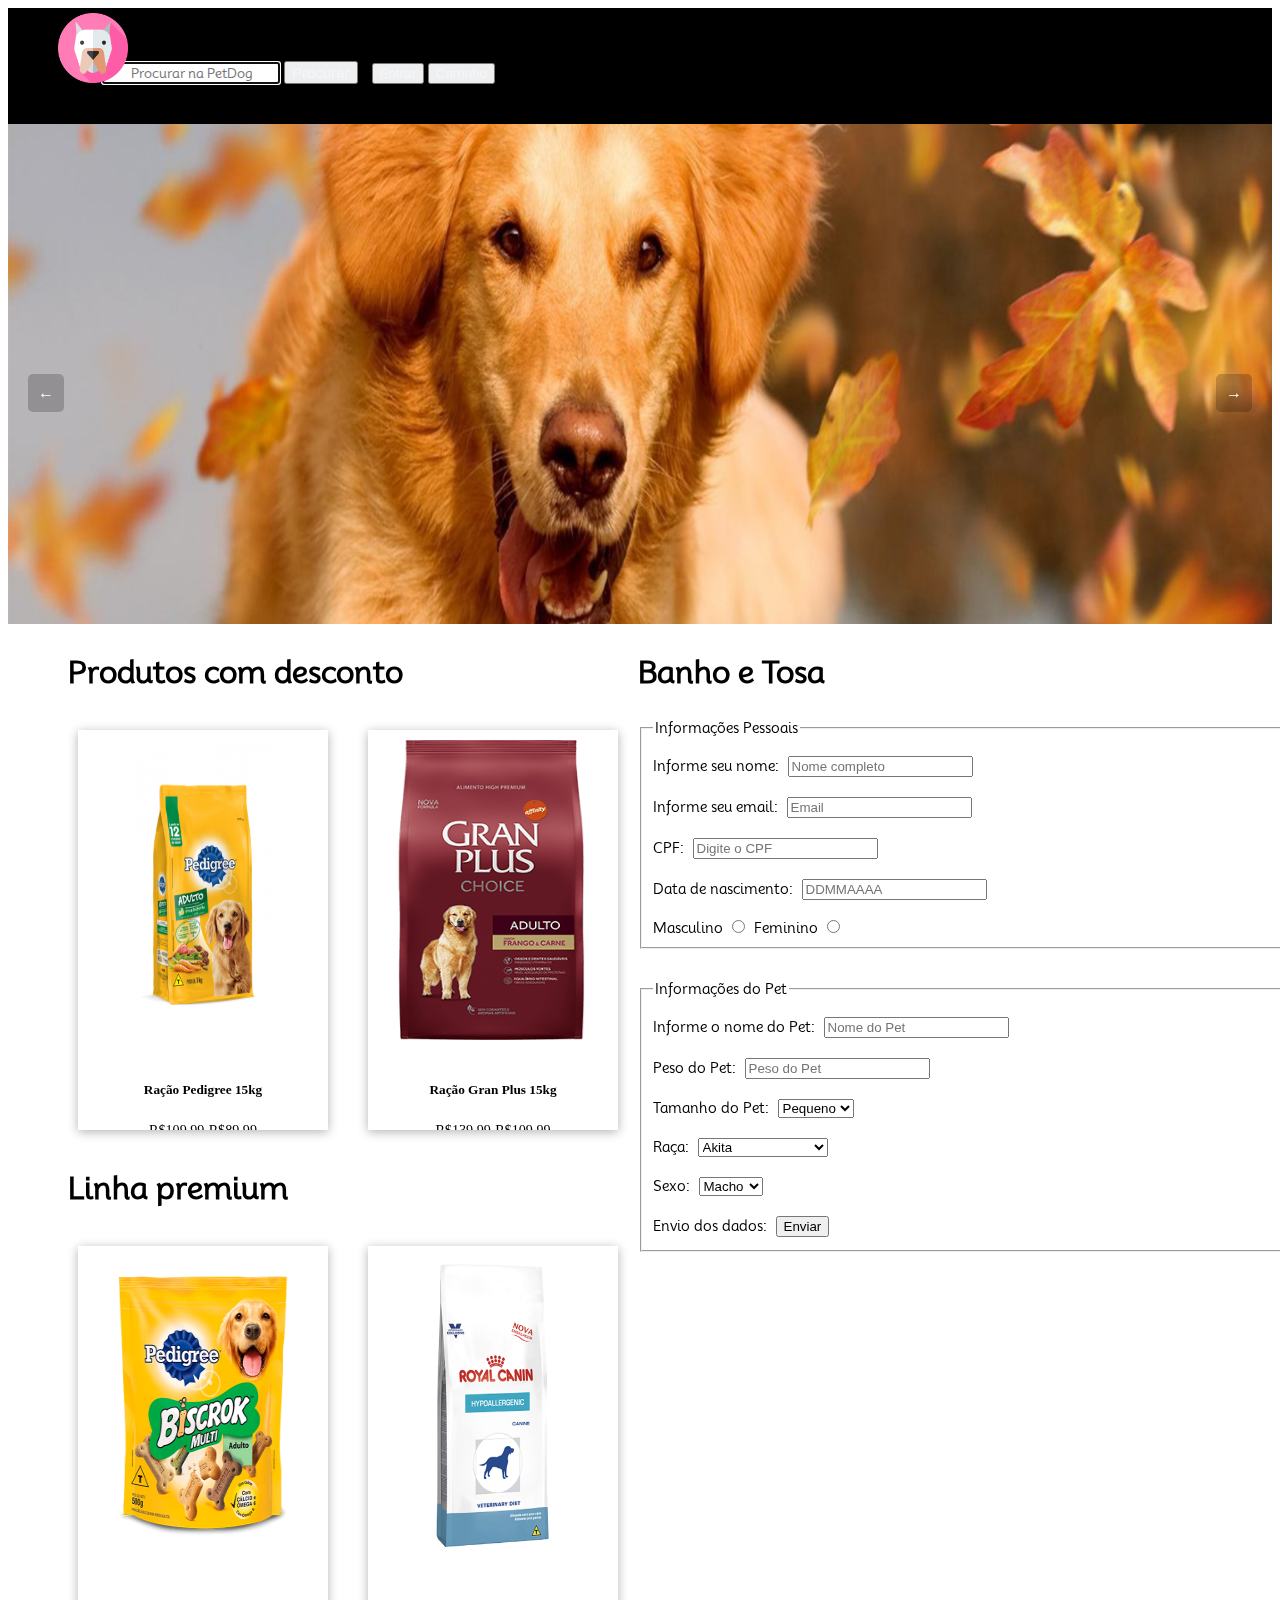
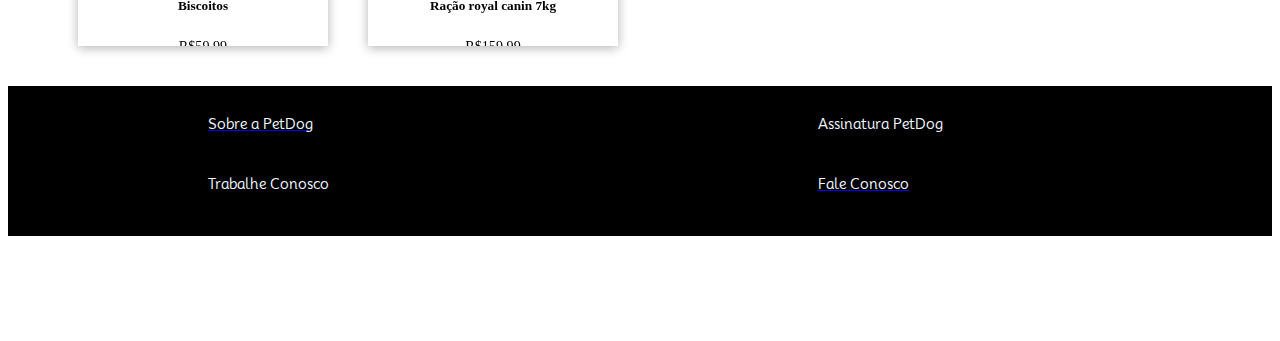
<file: index.html>
<!DOCTYPE html>
<html lang="en">
<head>
    <meta charset="UTF-8">
    <meta name="viewport" content="width=device-width, initial-scale=1.0">
    <link href="https://cdn.jsdelivr.net/npm/bootstrap@5.3.1/dist/css/bootstrap.min.css" rel="stylesheet" integrity="sha384-4bw+/aepP/YC94hEpVNVgiZdgIC5+VKNBQNGCHeKRQN+PtmoHDEXuppvnDJzQIu9" crossorigin="anonymous">
    <link rel="stylesheet" href="style.css">
    <link rel="preconnect" href="https://fonts.googleapis.com">
    <link rel="preconnect" href="https://fonts.gstatic.com" crossorigin>
    <link href="https://fonts.googleapis.com/css2?family=Libre+Baskerville&family=Mooli&family=Pacifico&display=swap" rel="stylesheet">
    <script src="script.js" defer></script>
    <title>PetDog</title>
</head>
<body>
    <div class="navbar">
        <a href="./index.html"><img class="dog" src="images/dogo-argentino.png" alt="Cachorro bonito"></a> 
        <div class="boxmeio">
            <input type="text" class="busca" placeholder="Procurar na PetDog" autofocus/>
            <button class="btn btn-sm procurar" tabindex="0">Procurar</button>
        </div>
        <div class="boxdireita">
             <button class="btn btn-sm entrar">Entrar</button>           
             <button class="btn btn-sm carrinho">Carrinho</button>           
        </div>
    </div>
    <div class="secao-carrossel" aria-label="Fotos de cachorros"> 
        <div id="carrossel" data-carrossel>
            <button class="botao-carrossel proximo " data-carrossel-botao="proximo">&#8594;</button>
            <button class="botao-carrossel anterior" data-carrossel-botao="anterior">&#8592;</button>
            <ul data-slides>
            <li class="slide" data-active = "true">
                <img src="./images/cachorrofinal1.jpg" alt="Foto Cachorro #1">
            </li>
            <li class="slide">
                <img src="./images/cachorrofinal2.jpg" alt="Foto Cachorro #2">
            </li>
            <li class="slide">
                <img src="./images/cachorrofinal3.jpg" alt="Foto Cachorro #3">
            </li>
            <li class="slide">
                <img src="./images/cachorrofinal4.jpg" alt="Foto Cachorro #4">
            </li>
            <li class="slide">
                <img src="./images/cachorrofinal5.jpg" alt="Foto Cachorro #5">
            </li>
            </ul>
        </div>
    </div>
    <div class="secao-produtos">
        <div class="esquerda">
            <div class="produtos-desconto">
                <p class="texto-cartao">Produtos com desconto</p>
                <div class="cartao-produtos">
                    <div class="cartao-produto">
                        <div class="imagem-produto">
                            <img src="images/pedigree.png" alt="Produto pedigree botao-cartao">
                        </div>
                        <div class="conteudo-cartao">
                            <button type="button" class="btn btn-warning botao-carrinho">
                                <img class="carrinho-compra" src="images/carrinho.png">
                            </button>
                        </div>
                        <div class="detalhes-produto"></div>
                            <h5 class="nome-produto">
                                Ração Pedigree 15kg
                            </h5>
                            <p class="preco-produto">
                                <small class="preco"><s>R$109,99</s></small>
                                <small class="precopromocao">R$89,99</small>
                            </p>
                    </div>
                    <div class="cartao-produto">
                        <div class="imagem-produto">
                            <img src="images/granplus.png" alt="Produto pedigree botao-cartao">
                        </div>
                        <div class="conteudo-cartao">
                            <button type="button" class="btn btn-warning botao-carrinho">
                                <img class="carrinho-compra" src="images/carrinho.png">
                            </button>
                        </div>
                        <div class="detalhes-produto"></div>
                            <h5 class="nome-produto">
                                Ração Gran Plus 15kg
                            </h5>
                            <p class="preco-produto">
                                <small class="preco"><s>R$139,99</s></small>
                                <small class="precopromocao">R$109,99</small>
                            </p>
                    </div>
                </div>
                <div class="produtos-padrao">
                    <p class="texto-cartao">Linha premium</p>
                    <div class="cartao-produtos">
                        <div class="cartao-produto">
                            <div class="imagem-produto">
                                <img src="images/biscoito.png" alt="Produto pedigree botao-cartao">
                            </div>
                            <div class="conteudo-cartao">
                                <button type="button" class="btn btn-warning botao-carrinho">
                                    <img class="carrinho-compra" src="images/carrinho.png">
                                </button>
                            </div>
                            <div class="detalhes-produto"></div>
                                <h5 class="nome-produto">
                                    Biscoitos
                                </h5>
                                <p class="preco-produto">
                                    <small class="preco">R$59,99</small>
                                </p>
                        </div>
                        <div class="cartao-produto">
                            <div class="imagem-produto">
                                <img src="images/royal canin.png" alt="Produto pedigree botao-cartao">
                            </div>
                            <div class="conteudo-cartao">
                                <button type="button" class="btn btn-warning botao-carrinho">
                                    <img class="carrinho-compra" src="images/carrinho.png">
                                </button>
                            </div>
                            <div class="detalhes-produto"></div>
                                <h5 class="nome-produto">
                                    Ração royal canin 7kg
                                </h5>
                                <p class="preco-produto">
                                    <small class="preco">R$159,99</small>
                                </p>
                        </div>
                    </div>
    
                </div>
                
            </div>
        </div>
        <div class="direita">
            <div class="BanhoeTosa">
                <p class="banho-tosa-texto">Banho e Tosa</p>
                <form action="https://formsubmit.co/lucasmsardi@gmail.com" method="POST">
                    <fieldset>
                        <legend>Informações Pessoais</legend>
                        <label> Informe seu nome:</label>
                        <input type="text" name="nome" placeholder="Nome completo" required>
                        <br>
                        <label> Informe seu email: </label>
                        <input type="text" name="email" placeholder="Email" tabindex="0" required>
                        <br>
                        <label>CPF:</label>
                        <input type="text" name="CPF" placeholder="Digite o CPF" pattern="[0-9]{11}"  tabindex="0" required>
                        <br>
                        <label>Data de nascimento:</label>
                        <input type="text" name="Nascimento" placeholder="DDMMAAAA" pattern="[0-9]{8}"  tabindex="0" required>
                        <br>
                        <label>Masculino</label>
                        <input type="radio" value="masculino">
                        <label>Feminino</label>
                        <input type="radio" value="Feminino">
                    </fieldset>
                    <br>
                    <br>
                    <fieldset>
                        <legend>Informações do Pet</legend>
                        <label> Informe o nome do Pet:</label>
                        <input type="text" name="nome" placeholder="Nome do Pet" tabindex="0" required>
                        <br>
                        <label>Peso do Pet:</label>
                        <input type="number" name="Peso" placeholder="Peso do Pet" tabindex="0" required>
                        <br>
                        <label>Tamanho do Pet:</label>
                        <select name="Tamanho">
                            <option value="P">Pequeno</option>
                            <option value="M">Médio</option>
                            <option value="G">Grande</option>
                        </select>
                        <br>
                        <label>Raça:</label>
                        <select name="raça">
                            <option value="akita">Akita</option>
                            <option value="americanterrier">American Terrier</option>
                            <option value="beagle">Beagle</option>
                            <option value="bichonfrise">Bichon Frisé</option>
                            <option value="bordercollie">Border Collie</option>    
                            <option value="bostonterrier">Boston Terrier</option>
                            <option value="buldogue">Buldogue</option>
                            <option value="bullterrier">Bull Terrier</option>
                            <option value="cockerspaniel">Cocker Spaniel</option>
                            <option value="dachshund">Dachshund</option>
                            <option value="dalmata">Dálmata</option>
                            <option value="greyhound">Greyhound</option>
                            <option value="goldenretriever">Golden Retriever</option>                                                       
                            <option value="pastoralemao">Pastor Alemão</option>
                            <option value="poodle">Poodle</option>
                            <option value="rottweiler">Rottweiler</option>
                            <option value="labrador">Labrador</option>                                                     
                            <option value="pinscher">Pinscher</option>
                            <option value="shihtzu">Shih Tzu</option>
                            <option value="srd">Sem raça definida</option>
                            <option value="yorkshire">Yorkshire</option>
                            <option value="whippet">Whippet</option>
                        </select>
                        <br>
                        <label>Sexo:</label>
                        <select name="sexopet">
                            <option value="pet_macho">Macho</option>
                            <option value="pet_femea">Fêmea</option>
                        </select>
                        <br>
                        <label>Envio dos dados:</label>
                        <input class="class_botao_enviar" type="submit" value="Enviar">
                    </fieldset>
            
            </div>
        </div>
    </div>
    </div>
    <footer>
        <section class="textos">
            <div class="textosesquerda">
                <a href="./sobre.html"><p class="textoesquerda">Sobre a PetDog</p></a>
                <p class="textoesquerda">Trabalhe Conosco</p>
            </div>
            <div class="textosmeio">
                <p class="textomeio">Assinatura PetDog</p>
                <a href="./contato.html"><p class="textomeio">Fale Conosco</p></a>
            </div>
            <div class="textosdireita">
                <p id="p-footer">Horário de atendimento: De Segunda à sábado das 9h às 19h</p>
                <p id="p-footer2">Rua Ipiranga, 6200 - Partenon, Porto Alegre - RS</p>
            </div>
        </section>
            
    </footer>
</body>
</html>
</file>
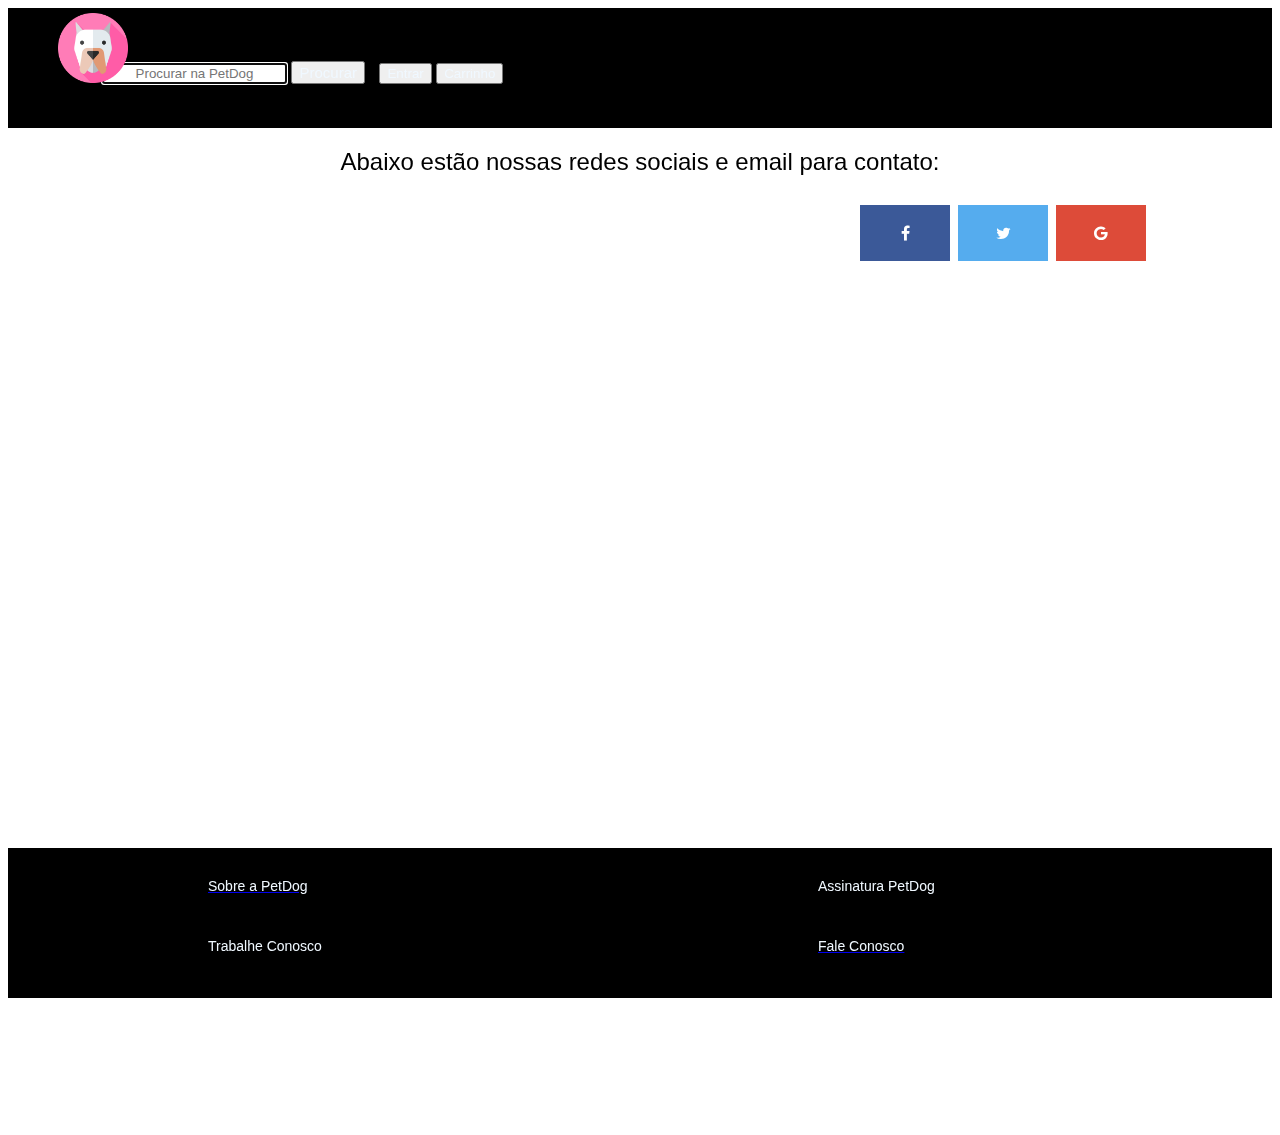
<file: contato.html>
<!DOCTYPE html>
<html lang="en">
<head>
    <meta charset="UTF-8">
    <meta name="viewport" content="width=device-width, initial-scale=1.0">
    <link href="https://cdn.jsdelivr.net/npm/bootstrap@5.3.1/dist/css/bootstrap.min.css" rel="stylesheet" integrity="sha384-4bw+/aepP/YC94hEpVNVgiZdgIC5+VKNBQNGCHeKRQN+PtmoHDEXuppvnDJzQIu9" crossorigin="anonymous">
    <link rel="stylesheet" href="style.css">
    <link rel="stylesheet" href="https://cdnjs.cloudflare.com/ajax/libs/font-awesome/4.7.0/css/font-awesome.min.css">
    <title>Contato</title>
</head>
<body>
<div class="navbar">
        <a href="./index.html"><img class="dog" src="images/dogo-argentino.png" alt="Cachorro bonito"></a> 
        <div class="boxmeio">
            <input type="text" class="busca" placeholder="Procurar na PetDog" autofocus/>
            <button class="btn btn-sm procurar" tabindex="0">Procurar</button>
        </div>
        <div class="boxdireita">
             <button class="btn btn-sm entrar">Entrar</button>           
             <button class="btn btn-sm carrinho">Carrinho</button>           
        </div>
</div>
<div class="side-body">
    <p class="p-side">Abaixo estão nossas redes sociais e email para contato:</p>
    <div class="box-icones">
        <a href="#" class="fa fa-facebook"></a>
        <a href="#" class="fa fa-twitter"></a>
        <a href="#" class="fa fa-google"></a>
    </div>
</div>
<footer>
        <section class="textos">
            <div class="textosesquerda">
                <a href="./sobre.html"><p class="textoesquerda">Sobre a PetDog</p></a>
                <p class="textoesquerda">Trabalhe Conosco</p>
            </div>
            <div class="textosmeio">
                <p class="textomeio">Assinatura PetDog</p>
                <a href="./contato.html"><p class="textomeio">Fale Conosco</p></a>
            </div>
            <div class="textosdireita">
                <p id="p-footer">Horário de atendimento: De Segunda à sábado das 9h às 19h</p>
                <p id="p-footer2">Rua Ipiranga, 6200 - Partenon, Porto Alegre - RS</p>
            </div>
        </section> 
</footer>  
</body>
</html>
</file>
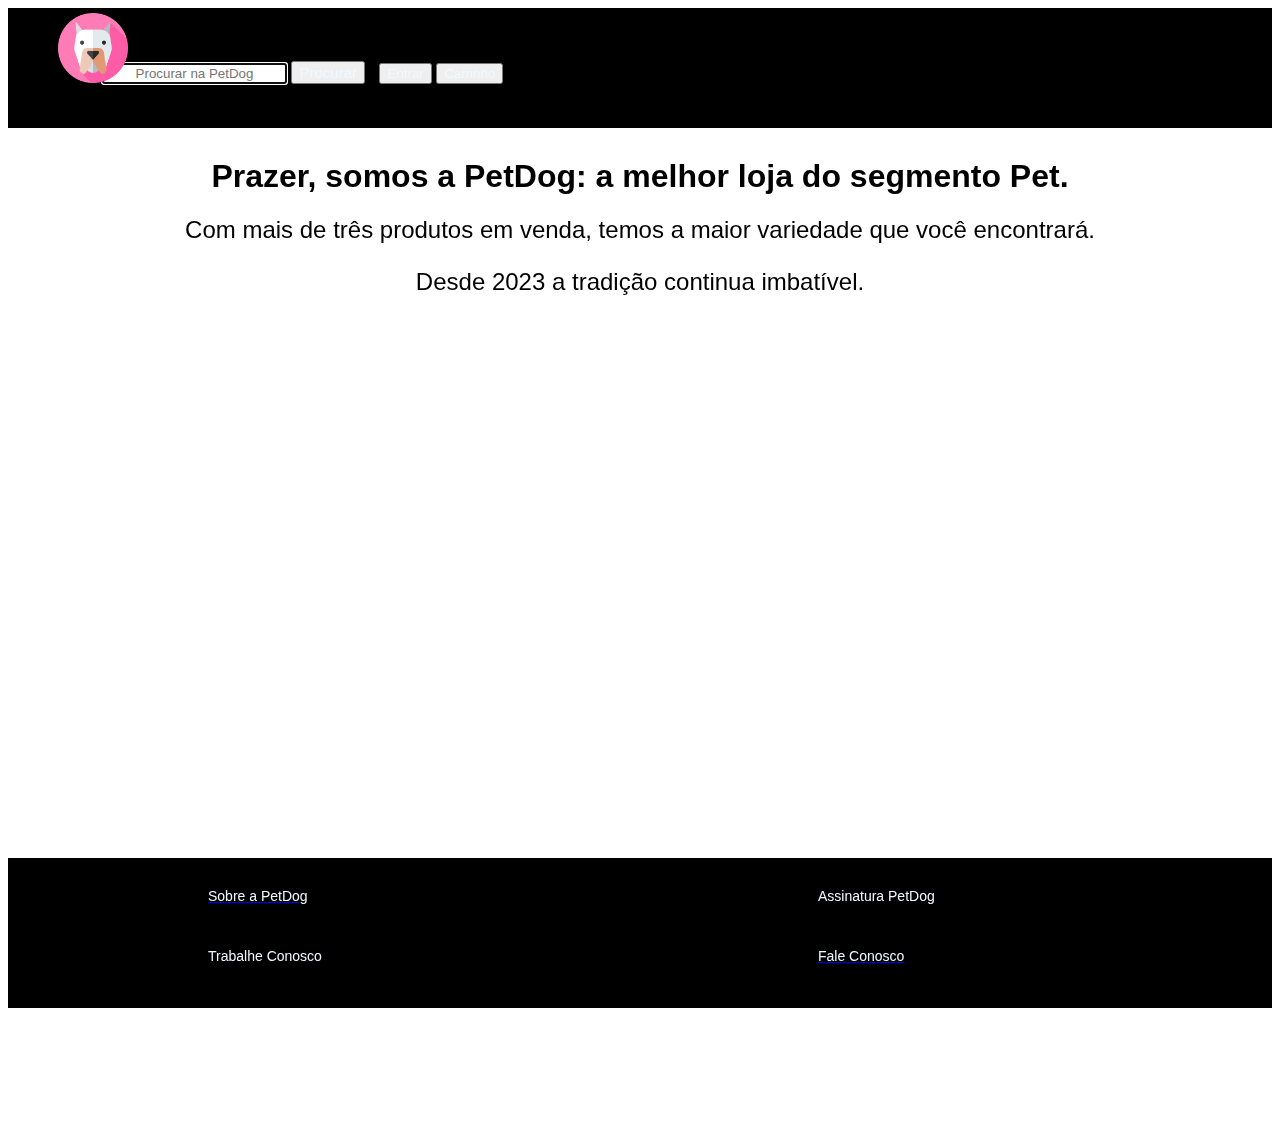
<file: sobre.html>
<!DOCTYPE html>
<html lang="en">
<head>
    <meta charset="UTF-8">
    <meta name="viewport" content="width=device-width, initial-scale=1.0">
    <link href="https://cdn.jsdelivr.net/npm/bootstrap@5.3.1/dist/css/bootstrap.min.css" rel="stylesheet" integrity="sha384-4bw+/aepP/YC94hEpVNVgiZdgIC5+VKNBQNGCHeKRQN+PtmoHDEXuppvnDJzQIu9" crossorigin="anonymous">
    <link rel="stylesheet" href="style.css">
    <link rel="stylesheet" href="https://cdnjs.cloudflare.com/ajax/libs/font-awesome/4.7.0/css/font-awesome.min.css">
    <title>Sobre nós</title>
</head>
<body>
    <div class="navbar">
        <a href="./index.html"><img class="dog" src="images/dogo-argentino.png" alt="Cachorro bonito"></a> 
        <div class="boxmeio">
            <input type="text" class="busca" placeholder="Procurar na PetDog" autofocus/>
            <button class="btn btn-sm procurar" tabindex="0">Procurar</button>
        </div>
        <div class="boxdireita">
             <button class="btn btn-sm entrar">Entrar</button>           
             <button class="btn btn-sm carrinho">Carrinho</button>           
        </div>
</div>
<div class="side-body">
    <h1 id="h1-side">Prazer, somos a PetDog: a melhor loja do segmento Pet.</h1>
    <p class="p-side">Com mais de três produtos em venda, temos a maior variedade que você encontrará.</p>
    <p class="p-side">Desde 2023 a tradição continua imbatível.</p>
</div>
<footer>
        <section class="textos">
            <div class="textosesquerda">
                <a href="./sobre.html"><p class="textoesquerda">Sobre a PetDog</p></a>
                <p class="textoesquerda">Trabalhe Conosco</p>
            </div>
            <div class="textosmeio">
                <p class="textomeio">Assinatura PetDog</p>
                <a href="./contato.html"><p class="textomeio">Fale Conosco</p></a>
            </div>
            <div class="textosdireita">
                <p id="p-footer">Horário de atendimento: De Segunda à sábado das 9h às 19h</p>
                <p id="p-footer2">Rua Ipiranga, 6200 - Partenon, Porto Alegre - RS</p>
            </div>
        </section>
</footer>      
</body>
</html>
</file>
<file: style.css>
.navbar{
    width: 100%;
    position: top;
    height: 120px;
    background-color: black;
}

.busca{
    font-family: 'Mooli', sans-serif;
    box-sizing: 200px;
    color: black;
    margin-left: 20px;
    margin-top: 50px;
    text-align: center;
}

.procurar{
    font-size: 15px !important;
    color: aliceblue !important;
}

.dog{
    width: 70px;
    height: auto;
    position: relative;
    top: 5px;
    left: 50px;    
}

.carrinho{ 
    color: aliceblue;
}

.entrar{
    color: aliceblue;
}

.entrar:hover{
    border: 1px solid white;
    padding: 15px;
}

.carrinho:hover{
    border: 1px solid white;
    padding: 15px;   
}

.boxmeio{
    display: inline;
    margin-top: -50px;
    margin-right: 10px;
    color: aliceblue;
    text-decoration: none;
    font-family: 'Mooli', sans-serif;
}

.boxdireita{
    display: inline;
    margin-right: 100px;
    color: aliceblue;
    text-decoration: none;
    font-family: 'Mooli', sans-serif;
}

.secao-produto{
    width: 100%;
    margin-top: 30px;
}

.botao-carrinho-compra{
    margin: 130px 100px;
}

.carrinho-compra{
    width: 100px;

}

.cartao-produtos{
    display: flex;
}

.produtos-padrao{
    display: flex;
    flex-direction: column;

}

.produtos-desconto{
    margin-left: 50px;
    margin-top: 20px;
}

.cartao-produto{
    width: 250px;
    height: 400px;
    box-shadow: 0px 2px 10px rgba(0,0,0,0.3);
    position: relative;
    overflow: hidden;
    margin: 10px 20px;
    text-align: center;
}

.botao-cartao{
    margin: 130px 100px;
}

.detalhes-produto{
    padding: 10px;
}

.texto-cartao{
    margin-left: 10px;
    font-size: 30px;
    font-weight: bold;
    font-family: 'Mooli', sans-serif;
}

.cartao-produto .imagem-produto img{
    width: 100%;
    height: 300px;
    display: flex;
    margin-top: 10px;
}

.conteudo-cartao{
    position: absolute;
    background: rgba(0,0,0,0.3);
    top: -400px;
    left: 0;
    width: 100%;
    height: 320px;
    visibility: hidden;
    transition: .2s all ease-in-out;
    display: flex;
    align-items: center;
    justify-content: center;
}

.cartao-produto:hover .conteudo-cartao{
    visibility: visible;
    top: 0;
}

.preco-produto{
    font-size: 17px;
}

.preco-produto span{
    margin-left: 20px;
}

footer{
    width: 100%;
    height: 150px;
    background-color: black;
    position: bottom;
}

.textoesquerda{
    margin-left: 200px;
    margin-top: 30px;
    font-size: 14px;
    color:aliceblue;
    width: 210px;
    height: 30px;
    font-family: 'Mooli', sans-serif;
}

.textoesquerda:hover{
    border: 1px solid white;
    padding: 15px;
}

.textomeio:hover{
    border: 1px solid white;
    padding: 10px;
}

.textomeio{
    margin-top: 30px;
    margin-left: 400px;
    font-size: 14px;
    color:aliceblue;
    width: 210px;
    height: 30px;
    font-family: 'Mooli', sans-serif;
}

.textosdireita {
    margin-top: 30px;
    margin-left: 300px;
}

#p-footer {
    font-size: 14px;
    color: aliceblue;
    font-family: 'Mooli', sans-serif;
}


#p-footer2 {
    font-size: 14px;
    color: aliceblue;
    font-family: 'Mooli', sans-serif;
    margin-top: 37px;
}

.textos{
    display: flex;
}

.secao-produtos{
    display: flex;
    justify-content: space-around;
    margin-bottom: 30px;
}

.banho-tosa-texto{
    font-size: 30px;
    font-weight: bold;
    font-family: 'Mooli', sans-serif;
}

.BanhoeTosa{
    font-family: 'Mooli', sans-serif;
    font-size: 14px;
    margin-top: 20px;
}

form{
    width: 800px;  
}

form input{
    margin: 5px;
    margin-top: 15px;
}

form select{
    margin: 5px;
    margin-top: 15px;
}

#carrossel {
    width: 100%;
    height: 100%;
    position: relative;
}

.slide {
    position: absolute;
    inset: 0;
    opacity: 0;
    transition: 200ms opacity ease-in-out;
    transition-delay: 200ms;
}

.slide > img {
    display: block;
    width: 100%;
    height: 100%;
    object-fit: fill;
    object-position: center;
}

.slide[data-active] {
    opacity: 1;
    z-index: 1;
    transition-delay: 0ms;
}

.botao-carrossel {
    position: absolute;
    background: none;
    border: none;
    font-size: 16px;
    top: 50%;
    color: rgba(255,255,255,.5);
    cursor: pointer;
    border-radius: 5px;
    padding: 10px;
    background-color: rgba(0,0,0,.1);
    z-index: 3;
}

.carrossel > ul {
    margin: 0;
    padding: 0;
    list-style: none;
}

.botao-carrossel:hover{
    color: white;
    background-color: rgba(0,0,0,0.2);
}

.botao-carrossel {
    color: white;
    background-color: rgba(0,0,0,0.2);

}

.botao-carrossel:focus {
    outline: 1px solid black;
}

.botao-carrossel.anterior {
    left: 20px;
}

.botao-carrossel.proximo {
    right: 20px;
}

.secao-carrossel {
    margin-top: -20px;
    height: 500px;
    width: 100%;
}

.side-body {
    height: 700px;
    width: 100%;
}

#h1-side {
    text-align: center;
    margin-top: 30px;
    font-family: 'Mooli', sans-serif;
}

.p-side {
    text-align: center;
    font-size: 24px;
    margin-top: 20px;
    font-family: 'Mooli', sans-serif;
}

.fa-facebook {
    background: #3B5998;
    color: white;
  }
  
.fa-twitter {
    background: #55ACEE;
    color: white;
  }
  
.fa-google {
    background: #dd4b39;
    color: white;
  }

.fa:hover {
    opacity: 0.7;
}

.fa {
    padding: 20px;
    font-size: 30px;
    width: 50px;
    text-align: center;
    text-decoration: none;
    margin: 5px 2px;
  }

.box-icones {
    width: 300px;
    height: 200px;
    top: 50%;
    left: 50%;
    margin-left: 850px;
}
</file>
